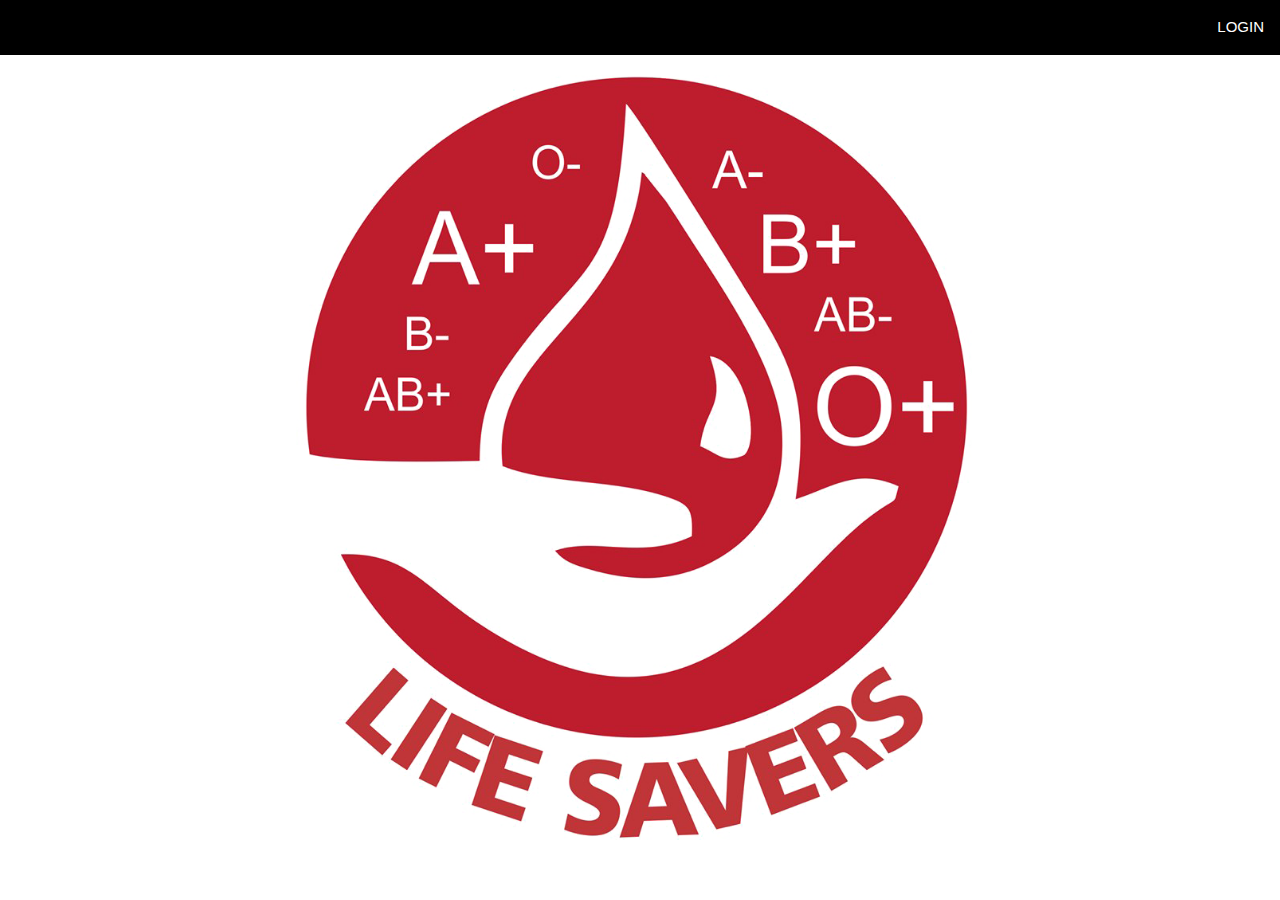
<file: index.html>
<!DOCTYPE html>

<html>
<head>

<title></title>

<meta http-equiv="Content-Type" content="text/html; charset=UTF-8">

<meta name="viewport" content="width=device-width, initial-scale=1">

<link rel="stylesheet" href="./index_files/w3.css">

<link rel="stylesheet" href="./index_files/font-awesome.min.css">
<style>
input[type=submit] {
    width: 10%;
    background-color: black;
    color: white;
    padding: 14px 20px;
    margin: 8px 0;
    border: none;
    border-radius: 4px;
    cursor: pointer;
}
input[type=button] {
    width: 10%;
    background-color: black;
    color: white;
    padding: 14px 20px;
    margin: 8px 0;
    border: none;
    border-radius: 4px;
    cursor: pointer;
}
input[type=button]:hover {
    background-color: #45a049;
}

.dropbtn {
    background-color: #4CAF50;
    color: white;
    padding: 16px 50px;
    font-size: 16px;
    border: none;
    cursor: pointer;
}

.dropdown {
	float:left;
    position: relative;
    display: inline-block;
}

.dropdown-content {
    display: none;
    position: absolute;
    background-color: #f9f9f9;
    min-width: 160px;
    box-shadow: 0px 8px 16px 0px rgba(0,0,0,0.2);
    z-index: 1;
}

.dropdown-content a {
    color: black;
    padding: 12px 16px;
    text-decoration: none;
    display: inline-block;
}

.dropdown-content a:hover {background-color: #f1f1f1}

.dropdown:hover .dropdown-content {
    display: block;
}

.dropdown:hover .dropbtn {
    background-color: #3e8e41;
}
</style>
</head>
<body>

<!-- Navigation -->
<div>
<nav class="w3-bar w3-black">
  <a href="./assets/html/login.html" class="w3-button w3-bar-item">LOGIN</a>
 </nav>
 </div>
<div style="display:flex; justify-content: center; align-items:center; width:100%;">
  <img src="./index_files/a.png" style="height: 85vh; margin-top:20px;">
</div>
</body></html>
</file>
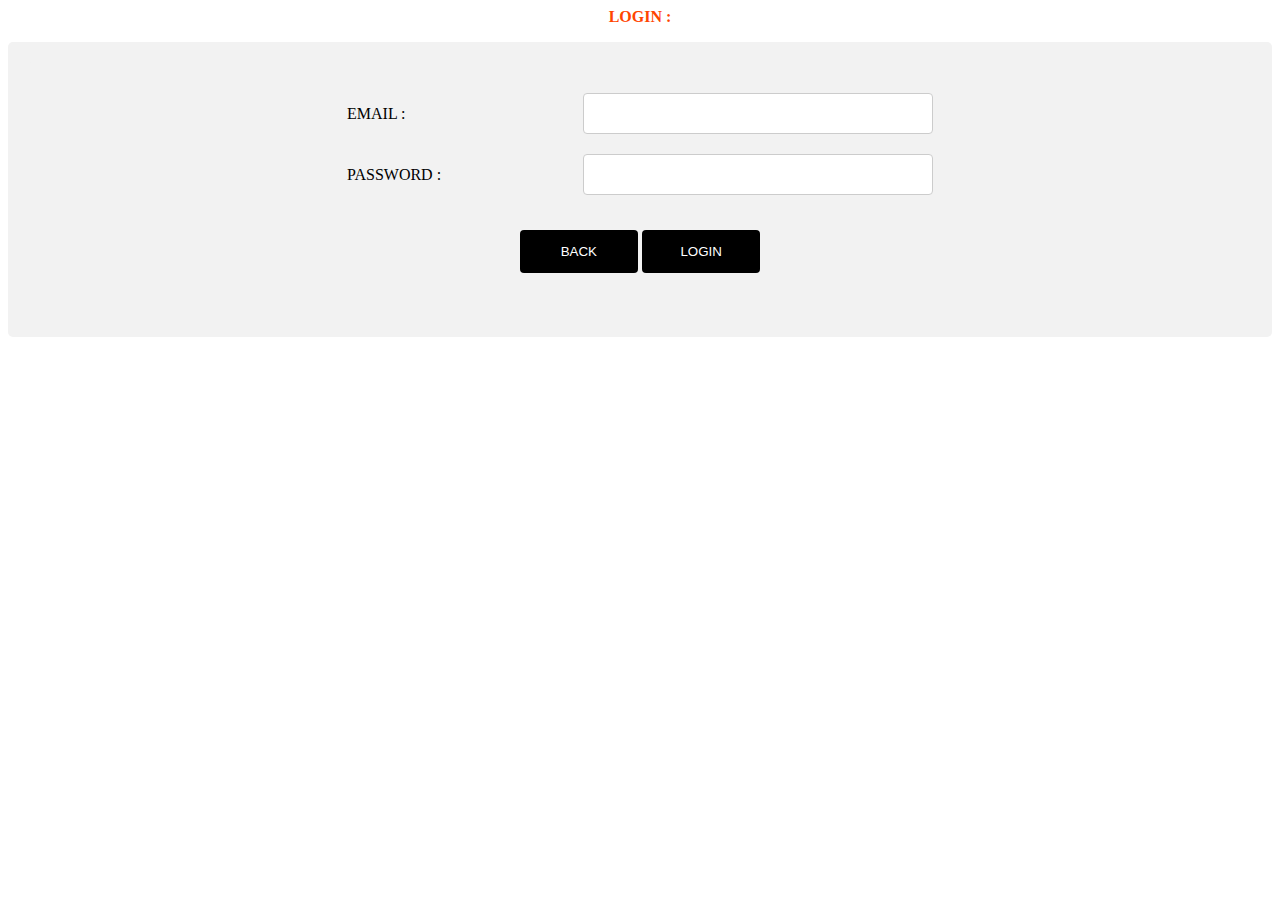
<file: assets/html/login.html>
<html>
<style>
input[type=text], select {
    width: 100%;
    padding: 12px 20px;
    margin: 8px 0;
    display: inline-block;
    border: 1px solid #ccc;
    border-radius: 4px;
    box-sizing: border-box;
}
input[type=password], select {
    width: 100%;
    padding: 12px 20px;
    margin: 8px 0;
    display: inline-block;
    border: 1px solid #ccc;
    border-radius: 4px;
    box-sizing: border-box;
}
input[type=submit] {
    width: 10%;
    background-color: black;
    color: white;
    padding: 14px 20px;
    margin: 8px 0;
    border: none;
    border-radius: 4px;
    cursor: pointer;
}
input[type=button] {
    width: 10%;
    background-color: black;
    color: white;
    padding: 14px 20px;
    margin: 8px 0;
    border: none;
    border-radius: 4px;
    cursor: pointer;
}
input[type=button]:hover {
    background-color: #45a049;
}
input[type=submit]:hover {
    background-color: #45a049;
}
div {
    border-radius: 5px;
    background-color: #f2f2f2;
    padding: 20px;
}
</style><body>
<form name=f33 action="../php/login.php" method=post>
<p style="color: #333333; font-weight: bold; color: OrangeRed" align="center">
    LOGIN :
            <br />
            </p>
    </div>
    <div>
    <div align="center">  	             
                    <table width="50%">           
					<tr>
                            <td style="width: 40%; text-align: left" align="left">
                            EMAIL : 
                            </td>
                            <td style="width: 60%; text-align: left" align="left" >
							<input type="text" NAME="uname" required>
							</td>
				   	</tr>
					<tr>
                            <td style="width: 40%; text-align: left" align="left">
                            PASSWORD : 
                            </td>
                            <td style="width: 60%; text-align: left" align="left" >
							<input type=password name="psw" required>
							</td>
				   	</tr>
					</table>
					<p style="color: #FFFF00; font-weight: bold;" align="center">
					<input type="button" value=" BACK " id="edit" onclick="window.location.replace('../../index.html');" >
					<align = center><input type=submit value="LOGIN" >
					
</form>
</body>
</html>
</file>
